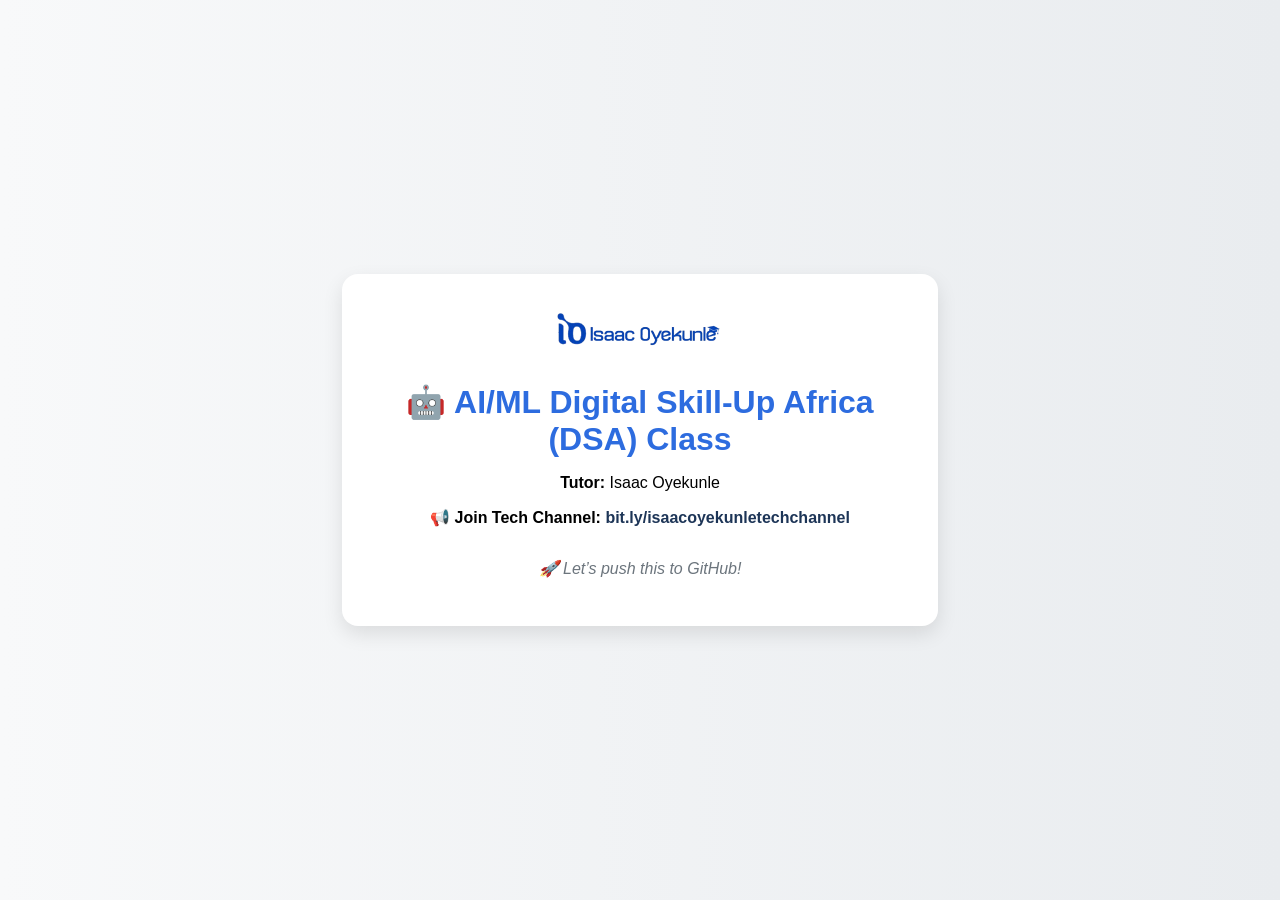
<file: index.html>
<!DOCTYPE html>
<html lang="en">
<head>
  <meta charset="UTF-8" />
  <meta name="viewport" content="width=device-width, initial-scale=1.0"/>
  <title>AI/ML DSA Class</title>
  <link rel="stylesheet" href="style.css" />
</head>
<body>
  <div class="container">
    <img style="width: 40%; height: 50%;" src="pic.png" alt="isaacoyekunle">
    <h1>🤖 AI/ML Digital Skill-Up Africa (DSA) Class</h1>
    <p><strong>Tutor:</strong> Isaac Oyekunle</p>
    <p>
      📢 <strong>Join Tech Channel:</strong> 
      <a href="https://bit.ly/isaacoyekunletechchannel" target="_blank">
        bit.ly/isaacoyekunletechchannel
      </a>
    </p>
    <p class="footer">🚀 Let’s push this to GitHub!</p>
  </div>
</body>
</html>
</file>
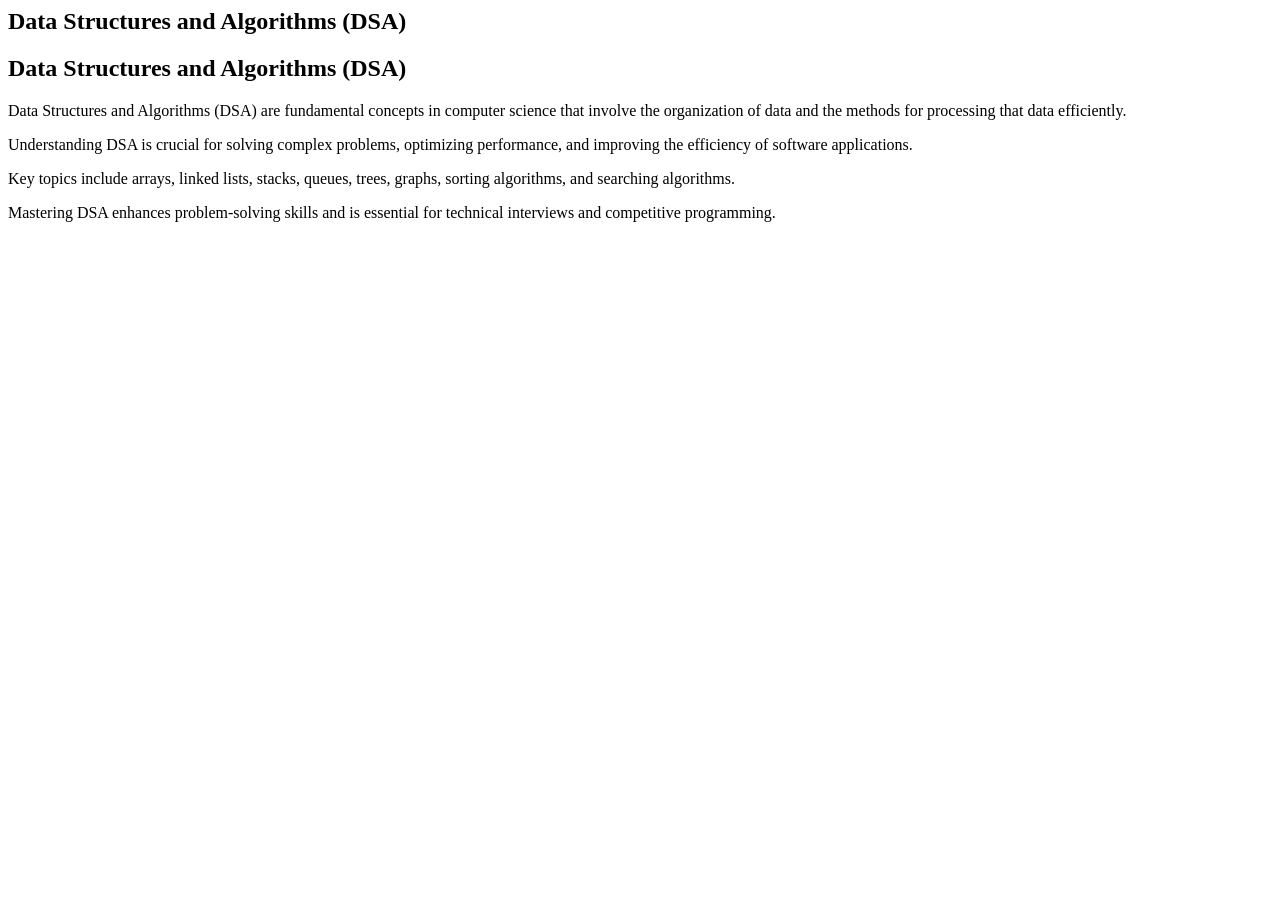
<file: dsa.html>
<html lang="en">
<head>
    <meta charset="UTF-8">
    <meta name="viewport" content="width=device-width, initial-scale=1.0">
    <title>DSA</title>
</head>
<body>
    <section>
        <h1>
            Data Structures and Algorithms (DSA)
        </h1>
    </section>
    
    <section>
        <div>
            <h1>Data Structures and Algorithms (DSA)</h1>
            <p>Data Structures and Algorithms (DSA) are fundamental concepts in computer science that involve the organization of data and the methods for processing that data efficiently.</p>
            <p>Understanding DSA is crucial for solving complex problems, optimizing performance, and improving the efficiency of software applications.</p>
            <p>Key topics include arrays, linked lists, stacks, queues, trees, graphs, sorting algorithms, and searching algorithms.</p>
            <p>Mastering DSA enhances problem-solving skills and is essential for technical interviews and competitive programming.</p>
        </div>
    </section>
   
</body>
</html>
</file>
<file: style.css>
body {
  font-family: 'Segoe UI', Tahoma, Geneva, Verdana, sans-serif;
  background: linear-gradient(to right, #f8f9fa, #e9ecef);
  margin: 0;
  padding: 0;
  display: flex;
  justify-content: center;
  align-items: center;
  height: 100vh;
}

.container {
  text-align: center;
  background-color: white;
  padding: 2rem 3rem;
  border-radius: 16px;
  box-shadow: 0 8px 20px rgba(0, 0, 0, 0.1);
  max-width: 500px;
}

h1 {
  color: #2d6cdf;
  margin-bottom: 0.5rem;
}

a {
  color: #1d3557;
  text-decoration: none;
  font-weight: bold;
}

a:hover {
  text-decoration: underline;
}

.footer {
  margin-top: 2rem;
  color: #6c757d;
  font-style: italic;
}
</file>
